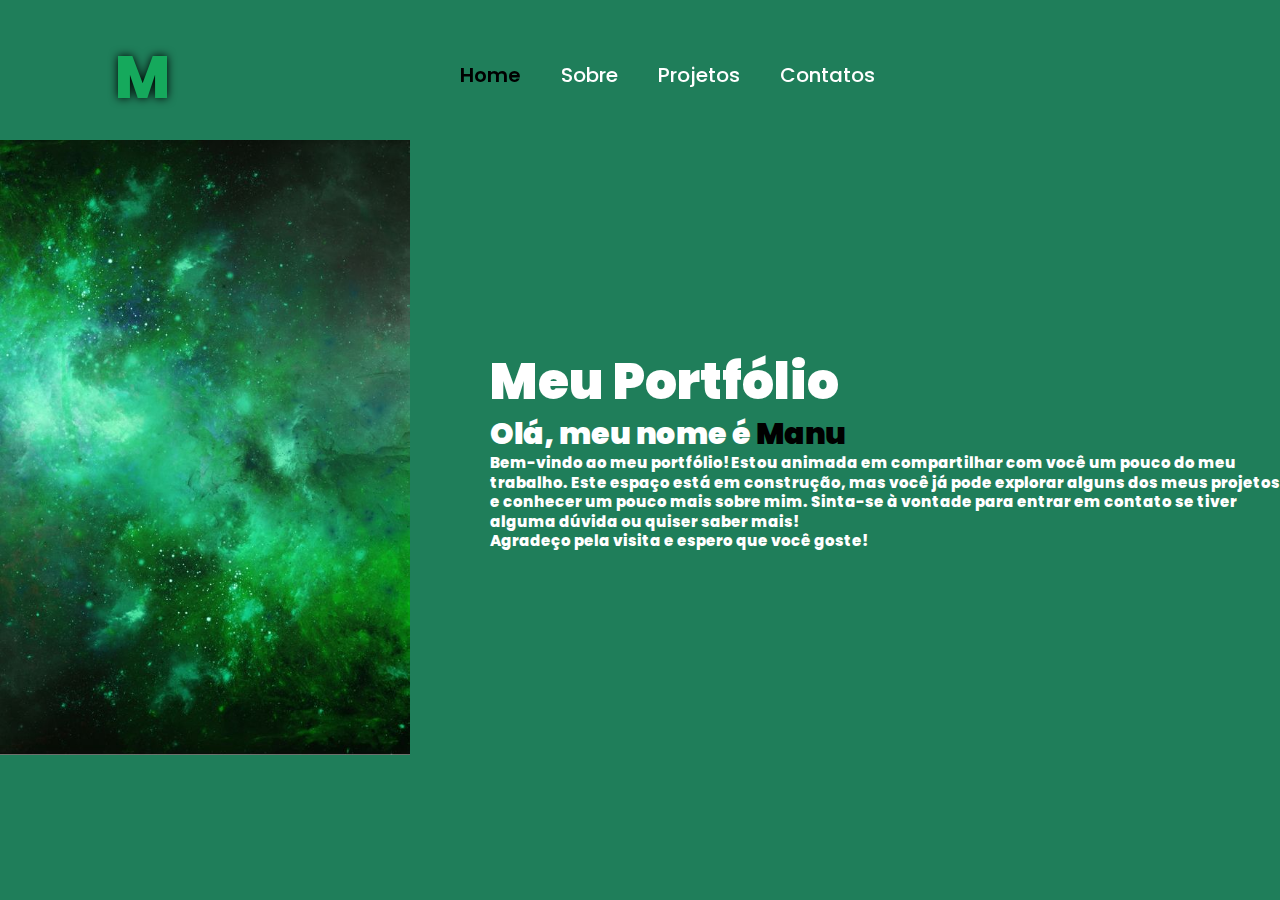
<file: index.html>
<!DOCTYPE html>
<html lang="pt-br">
<head>
    <meta charset="UTF-8">
    <meta name="viewport" content="width=device-width, initial-scale=1.0">
    <link rel="stylesheet" href="index.css">
    <title>Meu Portifólio</title>
</head>
<body>
    <header>
        <a href="#" class="logo">M</a>

        <nav>
            <ul>
                <li>
                    <a style="color: black; font-weight: 600;" href="#">Home</a>
                </li>
                <li>
                    <a href="sobre.html">Sobre</a>
                </li>
                <li>
                    <a href="projeto.html">Projetos</a>
                </li>
                <li>
                    <a href="contato.html">Contatos</a>
                </li>
            </ul>    
        </nav>
    </header>
    <section class="home">
        <div class="home-img">
            <img src="./imagens/img portifolio.jpg" alt="">
        </div>
           <div class="home-content">
                <h1>Meu Portfólio</h1>
                <h2>  Olá, meu nome é <span>Manu</span></h2>
                <p>Bem-vindo ao meu portfólio! Estou animada em compartilhar com você um pouco do meu trabalho. Este espaço está em construção, mas você já pode explorar alguns dos meus projetos e conhecer um pouco mais sobre mim. Sinta-se à vontade para entrar em contato se tiver alguma dúvida ou quiser saber mais!
                <br> Agradeço pela visita e espero que você goste!</p>
            </div>
            </div>
        </div>
    </section>

</body>
</html>
</file>
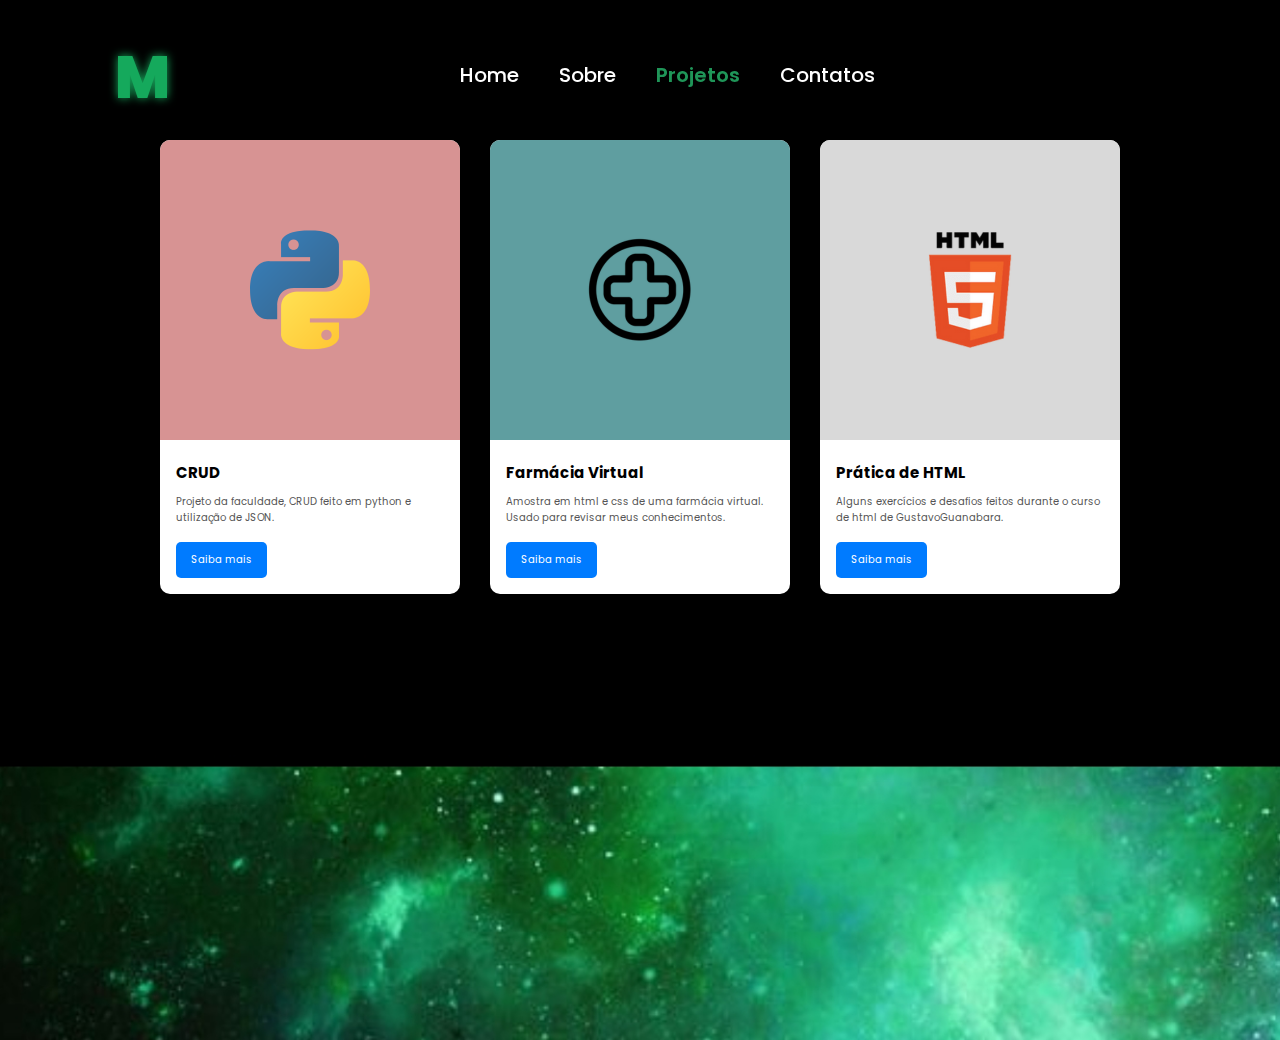
<file: projeto.html>
<!DOCTYPE html>
<html lang="pt-br">

<head>
    <meta charset="UTF-8">
    <meta name="viewport" content="width=device-width, initial-scale=1.0">
    <link rel="stylesheet" href="projeto.css">
    <title>Projetos</title>
</head>
<body>
    <header>
        <a href="#" class="logo">M</a>

        <nav>
            <ul>
                <li>
                    <a href="index.html">Home</a>
                </li>
                <li>
                    <a href="sobre.html">Sobre</a>
                </li>
                <li>
                    <a style="color: #1f9558; font-weight: 600;" href="#">Projetos</a>
                </li>
                <li>
                    <a href="contato.html">Contatos</a>
                </li>
            </ul>
        </nav>
    </header>
        <div class="conteiner">
            <div class="card">
                <img src="./imagens/Python.png" alt="Imagem do Card" class="card-image">
                <div class="card-content">
                    <h2 class="card-title">CRUD</h2>
                    <p class="card-description">Projeto da faculdade, CRUD feito em python e utilização de JSON.</p>
                    <a href="https://github.com/ManueleMacedo/Sistema-de-Gerenciamento-de-Adocao-de-Animais" target="_blank"><button class="card-button">Saiba mais</button></a>
                </div>
            </div>
            <div class="card">
                <img src="./imagens/logofarm.png" alt="Imagem do Card" class="card-image">
                <div class="card-content">
                    <h2 class="card-title">Farmácia Virtual</h2>
                    <p class="card-description">Amostra em html e css de uma farmácia virtual. Usado para revisar meus conhecimentos.</p>
                    <a href="https://manuelemacedo.github.io/Farmacia/" target="_blank"><button class="card-button">Saiba mais</button></a>
                </div>
            </div>
            <div class="card">
                <img src="./imagens/logohtml.png" alt="Imagem do Card" class="card-image">
                <div class="card-content">
                    <h2 class="card-title">Prática de HTML</h2>
                    <p class="card-description">Alguns exercícios e desafios feitos durante o curso de html de GustavoGuanabara.</p>
                    <a href="https://github.com/ManueleMacedo/atv.-html-basico"><button class="card-button">Saiba mais</button></a>
                </div>
            </div>
        </div>
</body>
</html>
</file>
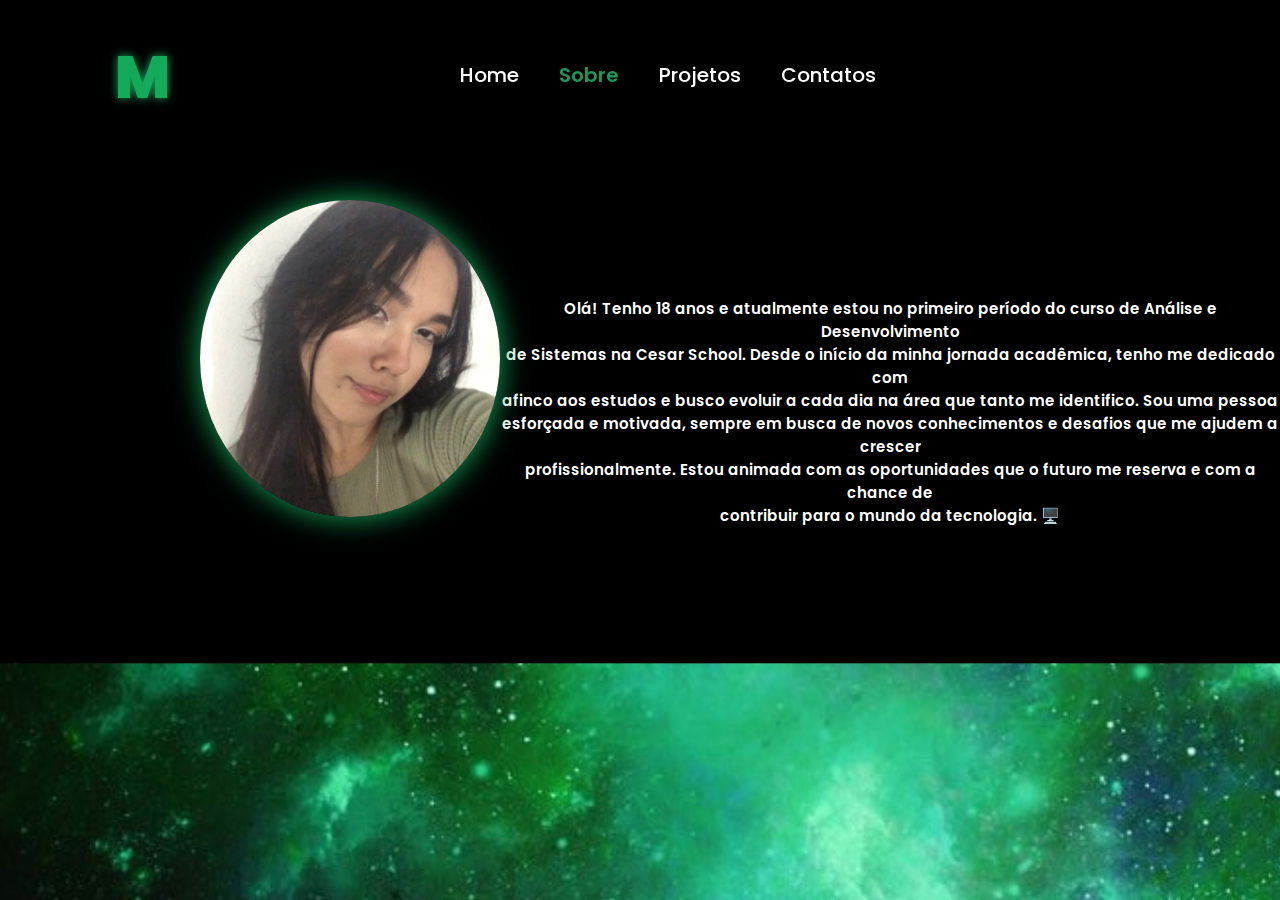
<file: sobre.html>
<!DOCTYPE html>
<html lang="pt-br">
<head>
    <meta charset="UTF-8">
    <meta name="viewport" content="width=device-width, initial-scale=1.0">
    <title>Sobre mim</title>
    <link rel="stylesheet" href="sobre.css">
</head>
<body>
    <header>
        <a href="#" class="logo">M</a>

        <nav>
            <ul>
                <li>
                    <a href="index.html">Home</a>
                </li>
                <li>
                    <a style="color:#1f9558; font-weight: 600;"href="#">Sobre</a>
                </li>
                <li>
                    <a href="projeto.html">Projetos</a>
                </li>
                <li>
                    <a href="contato.html">Contatos</a>
                </li>
            </ul>    
        </nav>
    </header>
    <section class="home">
        <div class="home-img">
            <img src="./imagens/minha foto.png" alt="foto minha">
        </div>
    </section>
 <div class="texto">
     <p>Olá! Tenho 18 anos e atualmente estou no primeiro período do curso de Análise e Desenvolvimento <br> de Sistemas na Cesar School. Desde o início da minha jornada acadêmica, tenho me dedicado com <br>afinco aos estudos e busco evoluir a cada dia na área que tanto me identifico. Sou uma pessoa <br>esforçada e motivada, sempre em busca de novos conhecimentos e desafios que me ajudem a crescer <br>profissionalmente. Estou animada com as oportunidades que o futuro me reserva e com a chance de <br>contribuir para o mundo da tecnologia. 🖥️
     <br></p>
 </div>
</body>
</html>
</file>
<file: index.css>
@import url(https://fonts.googleapis.com/css2?family=Poppins%3Awght%40100%3B200%3B300%3B400%3B500%3B600&display=swap%27%29%3B);

*{
    margin: 0;
    padding: 0;
    box-sizing: border-box;
    text-decoration: none;
    border: none;
    outline: none;
    font-family:'Poppins', sans-serif;
}

html{
    font-size: 62.5%;
}
body{
    width: 100%;
    height: 100vh;
    overflow-x: hidden;
    background-color: black;
    color:white;
}

header{
    margin-top: 10px;
    position: fixed;
    top: 0;
    left: 0;
    width: 100%;
    padding: 0 9%;
    background-color: transparent;
    filter: drop-shadow(10px);
    display:flex;
    justify-content:space-between;
    align-items:center;
    z-index:100;
}

.logo{
    font-size: 6rem;
    color:#15a95c;
    font-weight: 800;
    cursor: pointer;
    transition: 0.5s ease;
    filter: drop-shadow(0 0 5px black);
}

.logo:hover{
    transform: scale(1.1);
}

nav{
    margin: 0 auto;
}
nav ul{
    display: flex;
    list-style: none;
    
}

nav ul li{
    margin: 20px;
    
}

nav a{
    font-size: 1.8rem;
    color: white;
    font-weight: 500;
    transition: 0.3s ease;
    border-bottom: 3px solid transparent;
}

nav a:hover
nav a.active{
    color: white;
    border-bottom: 3px solid white;
} 



nav a{
    display:block;
    font-size: 2rem;
    margin: 3rem 0;
}

nav a:hover,
nav a.active{
    padding: 1rem;
    border-radius: 0.5rem;
    border-bottom: 0.5rem solid black; 
}

section{
    min-height: 100vh;
 
}

.home{
    display: flex;
    justify-content:center;
    align-items: center;
    gap: 8rem;
    background-color: #1f7e5a;
} 

.home .home-content h1{
    /* paragrafo principal */
   font-size: 50px;
   font-weight: 1000;
   line-height: 1.3;
   
} 

.home .home-content h2{
     /* paragrafo principal */
    font-size: 30px;
    font-weight: 1000;
    line-height: 1.3;
} 

.home .home-content p{
    font-size: 15px;
    font-weight: 800;
    line-height: 1.3;
    
}

span{
    /* cor do nome Manu */
    color:#000000;
}

.home-img{
    border-radius: 50%;
}

.home-img img{
    position: relative;
    width: 32vw;
   box-shadow:0 0 25px solid  #1f9558;
   cursor: pointer;
   transition: 0.2s linear;
}

.home-img img:hover{
    font-size: 1.8rem;
    font-weight: 500;
}
</file>
<file: projeto.css>
@import url(https://fonts.googleapis.com/css2?family=Poppins%3Awght%40100%3B200%3B300%3B400%3B500%3B600&display=swap%27%29%3B);

*{
    margin: 0;
    padding: 0;
    box-sizing: border-box;
    text-decoration: none;
    border: none;
    outline: none;
    font-family:'Poppins', sans-serif;
}

html{
    font-size: 62.5%;
}

body{
    background-image: url(./imagens/background.jpg);
    background-size: cover;
    width: 100%;
    height: 100vh;
    overflow-x: hidden;
    color:white;
}

header{
    margin-top: 10px;
    position: fixed;
    top: 0;
    left: 0;
    width: 100%;
    padding: 0 9%;
    background-color: transparent;
    filter: drop-shadow(10px);
    display:flex;
    justify-content:space-between;
    align-items:center;
    z-index:100;
}

.logo{
    font-size: 6rem;
    color:#15a95c;
    font-weight: 800;
    cursor: pointer;
    transition: 0.5s ease;
    filter: drop-shadow(0 0 5px #15a95c);
}

.logo:hover{
    transform: scale(1.1);
}

nav{
    margin: 0 auto;
}
nav ul{
    display: flex;
    list-style: none;
}

nav ul li{
    margin: 20px;
}

nav a{
    font-size: 1.8rem;
    color: white;
    font-weight: 500;
    transition: 0.3s ease;
    border-bottom: 3px solid transparent;
}

nav a:hover
nav a.active{
    color: white;
    border-bottom: 3px solid white;
} 



nav a{
    display:block;
    font-size: 2rem;
    margin: 3rem 0;
}

nav a:hover,
nav a.active{
    padding: 1rem;
    border-radius: 0.5rem;
    border-bottom: 0.5rem solid #15a95c; 
}

.card {
    background: white;
    border-radius: 10px;
    box-shadow: 0 4px 20px rgba(0, 0, 0, 0.1);
    overflow: hidden;
    width: 300px;
    transition: transform 0.3s;
}

.card:hover {
    transform: scale(1.05);
}

.card-image {
    width: 100%;
    height: auto;
}

.card-content {
    padding: 16px;
}

.card-title {
    font-size: 1.5em;
    margin: 0 0 10px;
    color: black;
}

.card-description {
    font-size: 1em;
    margin-bottom: 16px;
    color: #555;
}

.card-button {
    background-color: #007bff;
    color: white;
    border: none;
    border-radius: 5px;
    padding: 10px 15px;
    cursor: pointer;
    font-size: 1em;
}

.card-button:hover {
    background-color: #0056b3;
}

.conteiner {
    display: flex;
    align-items: center;
    justify-content: center;
    gap: 30px;
    margin-top: 140px;
}

.card img {
    width: 300px;
    height: 300px;
}
</file>
<file: sobre.css>
@import url(https://fonts.googleapis.com/css2?family=Poppins%3Awght%40100%3B200%3B300%3B400%3B500%3B600&display=swap%27%29%3B);

*{
    margin: 0;
    padding: 0;
    box-sizing: border-box;
    text-decoration: none;
    border: none;
    outline: none;
    font-family:'Poppins', sans-serif;
}

html{
    font-size: 62.5%;
}
body{
    background-image: url(./imagens/background.jpg);
    background-size: cover;
    width: 100%;
    height: 100vh;
    overflow-x: hidden;
    color:white;
}

header{
    margin-top: 10px;
    position: fixed;
    top: 0;
    left: 0;
    width: 100%;
    padding: 0 9%;
    background-color: transparent;
    filter: drop-shadow(10px);
    display:flex;
    justify-content:space-between;
    align-items:center;
    z-index:100;
}

.logo{
    font-size: 6rem;
    color:#15a95c;
    font-weight: 800;
    cursor: pointer;
    transition: 0.5s ease;
    filter: drop-shadow(0 0 5px #15a95c);
}

.logo:hover{
    transform: scale(1.1);
}

nav{
    margin: 0 auto;
}
nav ul{
    display: flex;
    list-style: none;
}

nav ul li{
    margin: 20px;
}

nav a{
    font-size: 1.8rem;
    color: white;
    font-weight: 500;
    transition: 0.3s ease;
    border-bottom: 3px solid transparent;
}

nav a:hover
nav a.active{
    color: white;
    border-bottom: 3px solid white;
} 

nav a{
    display:block;
    font-size: 2rem;
    margin: 3rem 0;
}

nav a:hover,
nav a.active{
    padding: 1rem;
    border-radius: 0.5rem;
    border-bottom: 0.5rem solid #15a95c; 
}

.home-img{
    border-radius: 50%;
}

.home-img img{  
    position: relative;  
    width: 300px;  
    border-radius: 200%;  
    box-shadow: 0px 0px 30px #15a95c;   
    cursor: pointer;  
    transition: 0.25s linear;
    margin-top: 200px;
    margin-left: 200px;

}

.texto{
    font-weight: 600;
    text-align: center;
    font-size: 15px;
    margin-top:-225px;
    margin-left: 500px;
}
</file>
